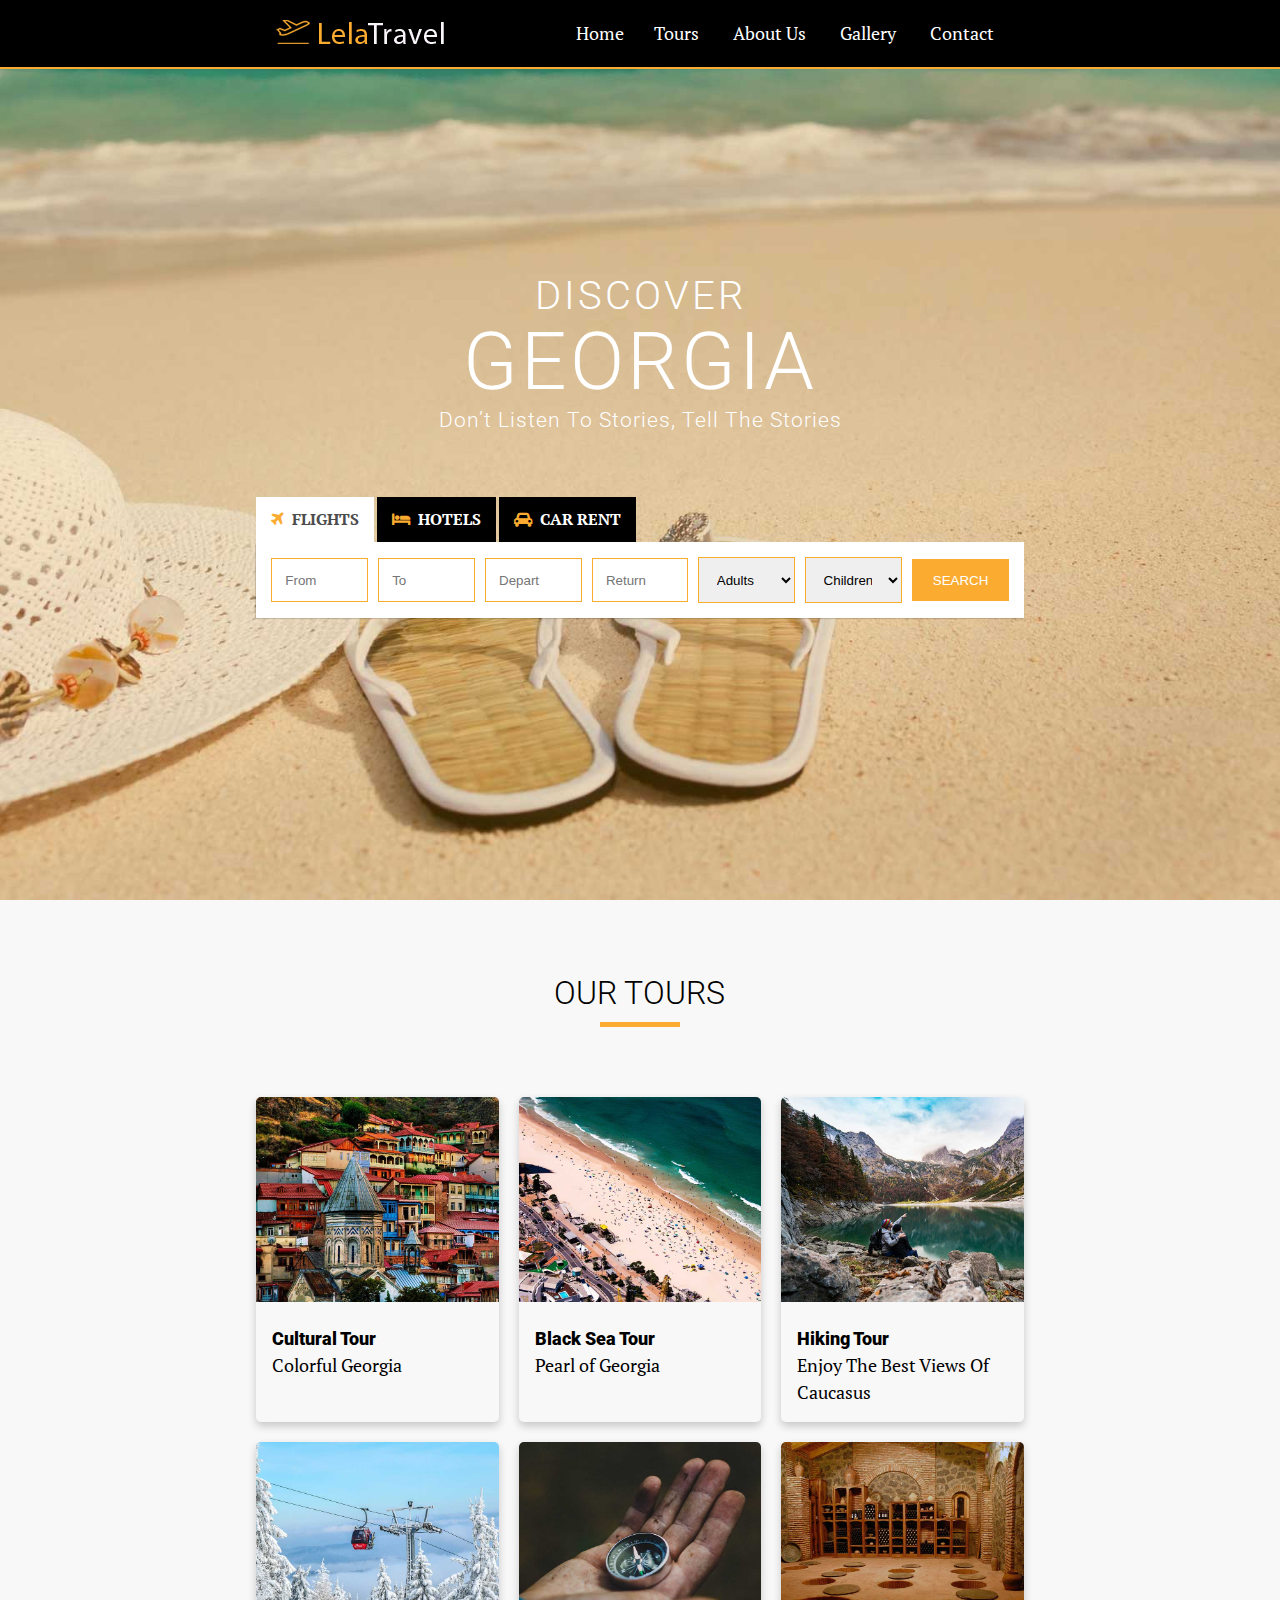
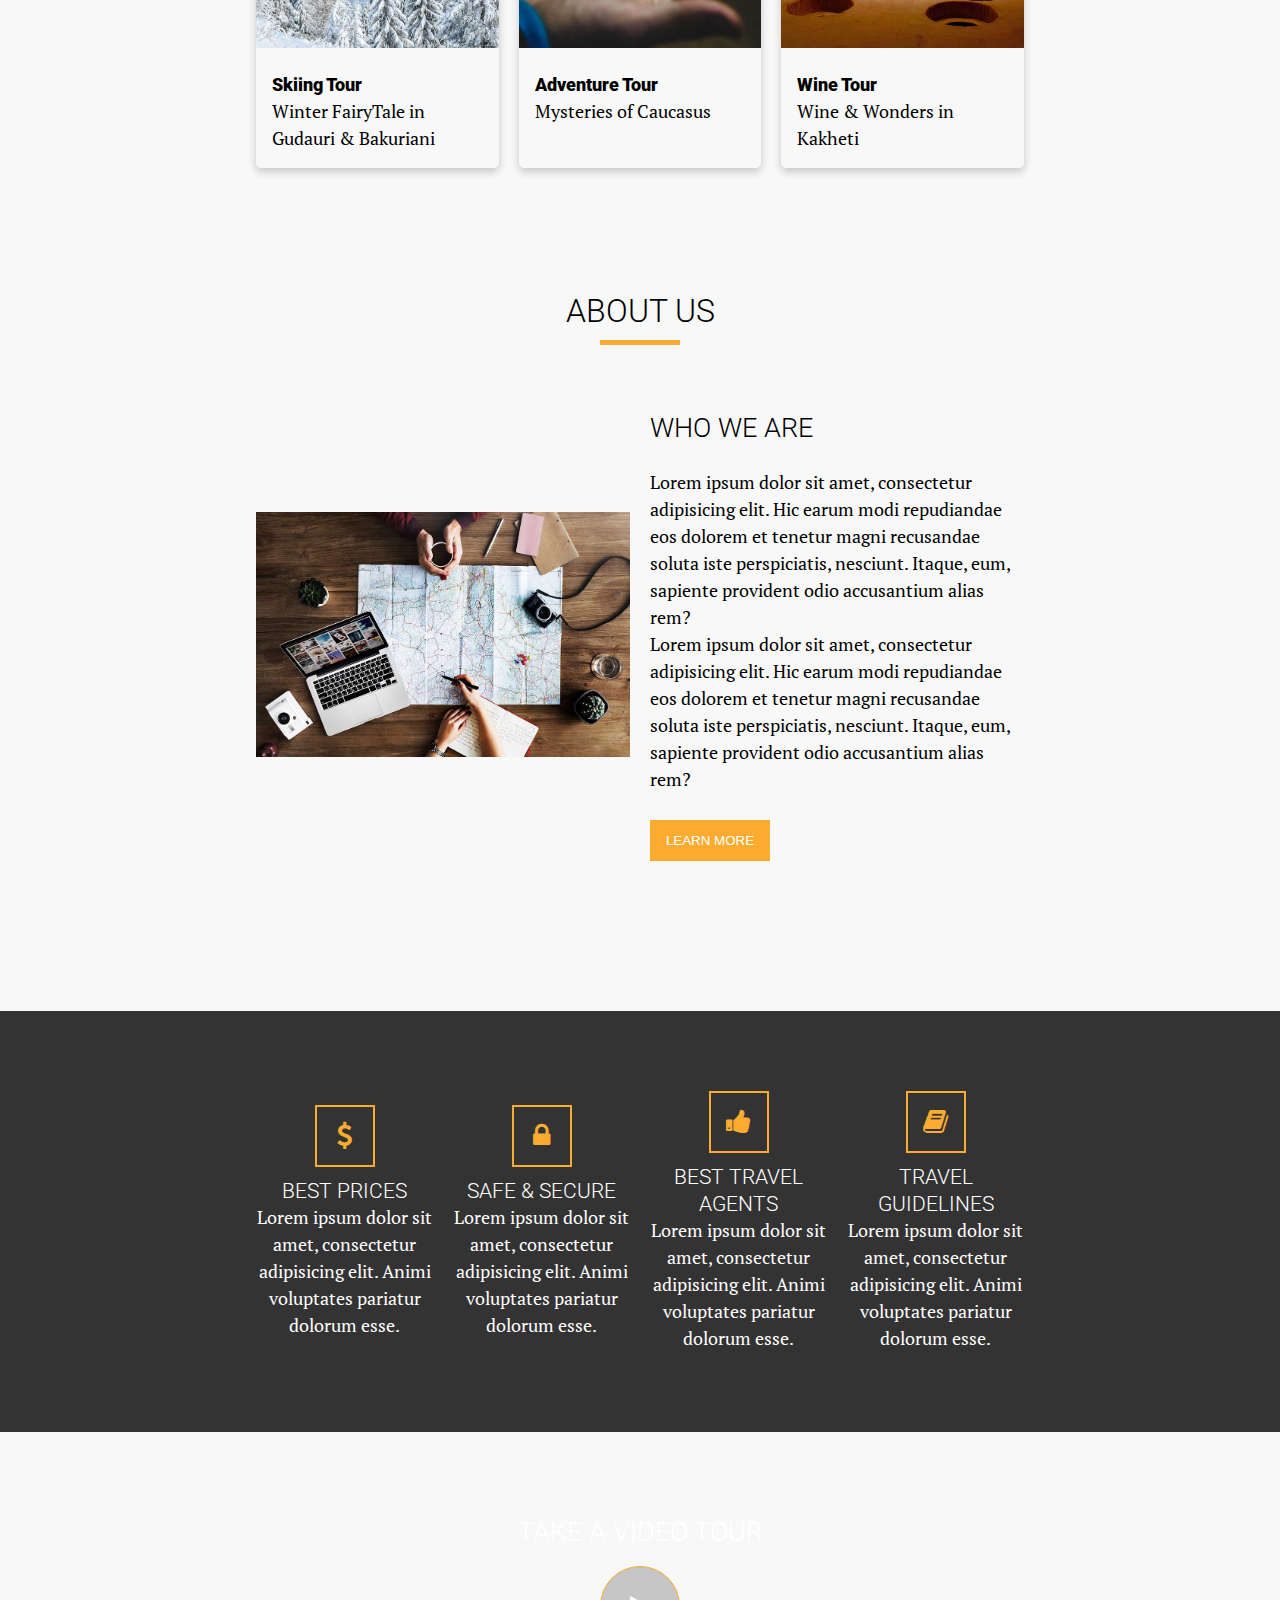
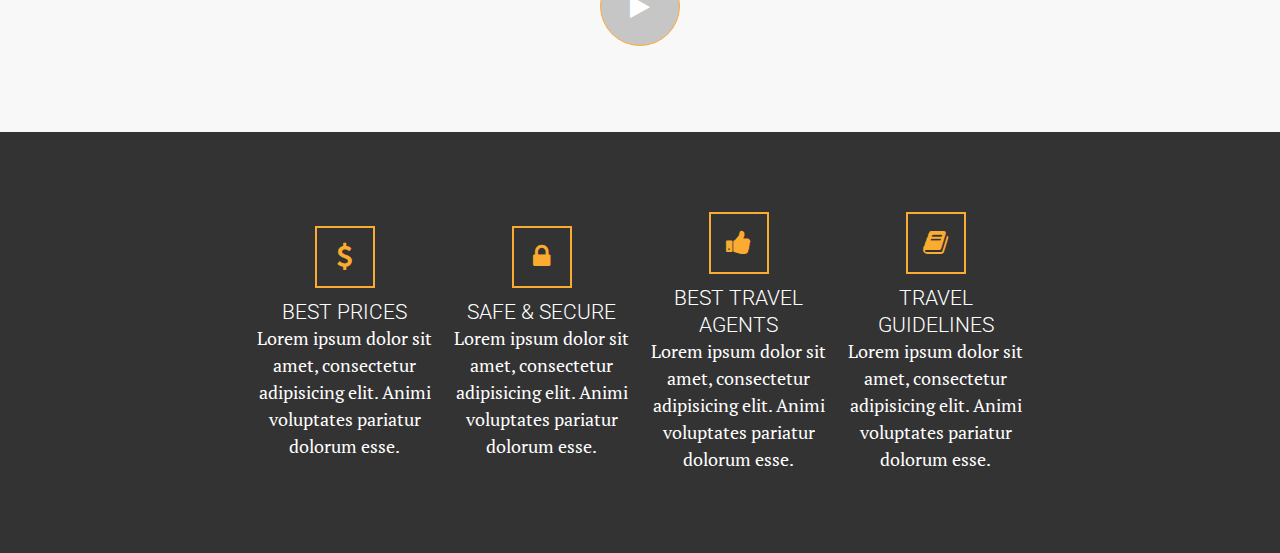
<file: index.html>
<!DOCTYPE html>
<html lang="en">

<head>
    <meta charset="UTF-8">
    <meta name="viewport" content="width=device-width, initial-scale=1.0" />
    <title>LelaTravel</title>
    <link href="https://fonts.googleapis.com/css?family=PT+Serif|Roboto:400,700" rel="stylesheet">
    <link rel="stylesheet" type="text/css" href="css/font-awesome.css">
    <link rel="stylesheet" type="text/css" href="css/style.css" />
    </style>
</head>

<body>
    <!-- START HEADER -->
    <header id="main-header">
        <div class="flex-container">
            <h1><img src="images/logo.png" alt="Lela Travel Logo"></h1>
            <!-- MENU -->
            <nav class="menu">
                <ul class="active">
                    <li><a href="" class="current">Home</a>
                        <li><a href="">Tours</a></li>
                        <li><a href="">About Us</a></li>
                        <li><a href="">Gallery</a></li>
                        <li><a href="">Contact</a></li>
                </ul>
            </nav>
            <a class="toggle-nav" href="#">&#9776;</a>
        </div>
    </header>
    <!-- END HEADER -->
    <!-- BANNER -->
    <section id="banner">
        <div class="banner-flex-container">
            <h2>Discover</h2>
            <h1>Georgia</h1>
            <h3>Don’t Listen To Stories, Tell The Stories</h3>
            <!-- TABS -->
            <div class="tabs">
                <ul class="tab-links">
                    <li class="active"><a href="#tab1"><span class="primary-text"><i class="fa fa-plane" aria-hidden="true"></i></span>&nbsp;&nbsp;<span class="secondary-text">Flights</span></a></li>
                    <li><a href="#tab2"><span class="primary-text"><i class="fa fa-bed" aria-hidden="true"></i></span>&nbsp;&nbsp;<span class="secondary-text">Hotels</span></a></li>
                    <li><a href="#tab3"><span class="primary-text"><i class="fa fa-car" aria-hidden="true"></i></span>&nbsp;&nbsp;<span class="secondary-text">Car Rent</span></a></li>
                </ul>
                <div class="tab-content">
                    <div id="tab1" class="tab active">
                        <!-- FORMS GRID FLIGHT -->
                        <div class="form-container">
                            <form>
                                <p>
                                    <input type="text" name="from" placeholder="From" />
                                </p>
                                <p>
                                    <input type="text" name="to" placeholder="To" />
                                </p>
                                <p>
                                    <input type="text" name="depart" placeholder="Depart" />
                                </p>
                                <p>
                                    <input type="text" name="return" placeholder="Return" />
                                </p>
                                <p>
                                    <select name="adults">
                                        <option value="">Adults</option>
                                        <option value="adult">1</option>
                                        <option value="adult">2</option>
                                        <option value="adult">3</option>
                                    </select>
                                </p>
                                <p>
                                    <select name="child">
                                        <option value="">Children</option>
                                        <option value="child">0</option>
                                        <option value="child">1</option>
                                        <option value="child">2</option>
                                        <option value="child">3</option>
                                    </select>
                                </p>
                                <p class="full">
                                    <button>
                                        Search
                                    </button>
                                </p>
                            </form>
                        </div>
                    </div>
                    <div id="tab2" class="tab">
                        <!-- FORMS GRID HOTELS -->
                        <div class="form-container">
                            <form>
                                <p>
                                    <input type="text" name="where to" placeholder="Where To" />
                                </p>
                                <p>
                                    <input type="text" name="check in" placeholder="Check-in" />
                                </p>
                                <p>
                                    <input type="text" name="check out" placeholder="Check-out" />
                                </p>
                                <p>
                                    <select name="adults">
                                        <option value="">Rooms</option>
                                        <option value="room">1</option>
                                        <option value="room">2</option>
                                        <option value="room">3</option>
                                    </select>
                                </p>
                                <p>
                                    <select name="adults">
                                        <option value="">Adults</option>
                                        <option value="adult">1</option>
                                        <option value="adult">2</option>
                                        <option value="adult">3</option>
                                    </select>
                                </p>
                                <p>
                                    <select name="child">
                                        <option value="">Children</option>
                                        <option value="child">0</option>
                                        <option value="child">1</option>
                                        <option value="child">2</option>
                                        <option value="child">3</option>
                                    </select>
                                </p>
                                <p class="full">
                                    <button>
                                        Search
                                    </button>
                                </p>
                            </form>
                        </div>
                    </div>
                    <div id="tab3" class="tab">
                        <!-- SAME/DIFFERENT DROP-OFFS NAV -->
                        <div class="drop-off">
                            <ul>
                                <li><a id="same">Same drop-off</a></li>
                                <li><a id="different">Differenet drop-off</a></li>
                            </ul>
                        </div>
                        <div class="form-same">
                            <!-- FORMS GRID CAR RENT SAME DROP-OFF -->
                            <form>
                                <p class="full-where">
                                    <input type="text" name="where to" placeholder="Where To" />
                                </p>
                                <p>
                                    <input type="text" name="check in" placeholder="Check-in" />
                                </p>
                                <p>
                                    <select name="adults">
                                        <option value="">Time</option>
                                        <option value="room">1</option>
                                        <option value="room">2</option>
                                        <option value="room">3</option>
                                    </select>
                                </p>
                                <p>
                                    <input type="text" name="check out" placeholder="Check-out" />
                                </p>
                                <p>
                                    <select name="adults">
                                        <option value="">Adults</option>
                                        <option value="adult">1</option>
                                        <option value="adult">2</option>
                                        <option value="adult">3</option>
                                    </select>
                                </p>
                                <p class="full-btn">
                                    <button>
                                        Search
                                    </button>
                                </p>
                            </form>
                        </div>
                        <div class="form-different">
                            <!-- FORMS GRID CAR RENT DIFFERENT DROP-OFF -->
                            <form>
                                <p>
                                    <input type="text" name="from" placeholder="From" />
                                </p>
                                <p>
                                    <input type="text" name="to" placeholder="To" />
                                </p>
                                <p>
                                    <input type="text" name="depart" placeholder="Check-in" />
                                </p>
                                <p>
                                    <select name="adults">
                                        <option value="">Time</option>
                                        <option value="adult">1</option>
                                        <option value="adult">2</option>
                                        <option value="adult">3</option>
                                    </select>
                                </p>
                                <p>
                                    <input type="text" name="return" placeholder="Check-out" />
                                </p>
                                <p>
                                    <select name="child">
                                        <option value="">Time</option>
                                        <option value="child">0</option>
                                        <option value="child">1</option>
                                        <option value="child">2</option>
                                        <option value="child">3</option>
                                    </select>
                                </p>
                                <p class="full">
                                    <button>
                                        Search
                                    </button>
                                </p>
                            </form>
                        </div>
                    </div>
                </div>
            </div>
        </div>
        <!-- END TABS -->
    </section>
    <!-- END BANNER -->
    <!-- TOURS -->
    <section id="tours">
        <div class="main-container">
            <div>&nbsp;</div>
            <div class="heading">
                <h1>Our Tours</h1>
                <hr align="center" class="style" />
            </div>
            <div>&nbsp;</div>
            <div class="card">
                <img src="images/culture_new.jpg" alt="Avatar" style="width:100%">
                <div class="card-container">
                    <h4><b>Cultural Tour</b></h4>
                    <p>Colorful Georgia</p>
                </div>
            </div>
            <div class="card">
                <img src="images/bsea_new.jpg" alt="Avatar" style="width:100%">
                <div class="card-container">
                    <h4><b>Black Sea Tour</b></h4>
                    <p>Pearl of Georgia</p>
                </div>
            </div>
            <div class="card">
                <img src="images/hiking_new.jpg" alt="Avatar" style="width:100%">
                <div class="card-container">
                    <h4><b>Hiking Tour</b></h4>
                    <p>Enjoy The Best Views Of Caucasus</p>
                </div>
            </div>
            <div class="card">
                <img src="images/ski_new.jpg" alt="Avatar" style="width:100%">
                <div class="card-container">
                    <h4><b>Skiing Tour</b></h4>
                    <p>Winter FairyTale in Gudauri & Bakuriani</p>
                </div>
            </div>
            <div class="card">
                <img src="images/adventure_new.jpg" alt="Avatar" style="width:100%">
                <div class="card-container">
                    <h4><b>Adventure Tour</b></h4>
                    <p>Mysteries of Caucasus</p>
                </div>
            </div>
            <div class="card">
                <img src="images/wine_new.jpg" alt="Avatar" style="width:100%">
                <div class="card-container">
                    <h4><b>Wine Tour</b></h4>
                    <p>Wine & Wonders in Kakheti</p>
                </div>
            </div>
        </div>
    </section>
    <!-- END TOURS -->
    <!-- ABOUT US -->
    <section id="about">
        <div class="about-container">
            <div class="heading full">
                <h1>About Us</h1>
                <hr align="center" class="style" />
            </div>
            <div><img src="images/about.jpg" alt="About us" style="width:100%"></div>
            <div>
                <h2>Who We Are</h2>
                <p>&nbsp;</p>
                <p>Lorem ipsum dolor sit amet, consectetur adipisicing elit. Hic earum modi repudiandae eos dolorem et tenetur magni recusandae soluta iste perspiciatis, nesciunt. Itaque, eum, sapiente provident odio accusantium alias rem?</p>
                <p>Lorem ipsum dolor sit amet, consectetur adipisicing elit. Hic earum modi repudiandae eos dolorem et tenetur magni recusandae soluta iste perspiciatis, nesciunt. Itaque, eum, sapiente provident odio accusantium alias rem?</p>
                <p>&nbsp;</p>
                <p>
                    <button>Learn More</button>
                </p>
            </div>
        </div>
    </section>
    <!-- END ABOUT US -->
    <!-- WHY LELA TRAVEL -->
    <section id="why">
        <div class="features-container">
            <div class="features">
                <div class="font-box">
                <h2><i class="fa fa-usd" aria-hidden="true"></i></h2>
                </div>
                <h3>Best Prices</h3>
                <p>Lorem ipsum dolor sit amet, consectetur adipisicing elit. Animi voluptates pariatur dolorum esse.</p>
            </div>
            <div class="features">
                <div class="font-box">
                 <h2><i class="fa fa-lock" aria-hidden="true"></i></h2>
                </div>
                <h3>Safe & Secure</h3>
                <p>Lorem ipsum dolor sit amet, consectetur adipisicing elit. Animi voluptates pariatur dolorum esse.</p>
            </div>
            <div class="features">
                <div class="font-box">
                 <h2><i class="fa fa-thumbs-up" aria-hidden="true"></i></h2>
                </div>
                <h3>Best Travel Agents</h3>
                <p>Lorem ipsum dolor sit amet, consectetur adipisicing elit. Animi voluptates pariatur dolorum esse.</p>
            </div>
            <div class="features">
                <div class="font-box">
                 <h2><i class="fa fa-book" aria-hidden="true"></i></h2>
                </div>
                <h3>Travel Guidelines</h3>
                <p>Lorem ipsum dolor sit amet, consectetur adipisicing elit. Animi voluptates pariatur dolorum esse.</p>
            </div>
        </div>
    </section>
    <!-- END WHY LELA TRAVEL -->
    <!-- VIDEO TOUR -->
    <div class="vtourimg">
        <div class="vtext">            
                <h2>Take a Video Tour</h2>

                <div class="vbtn">
                    <a id="modalBtn">
                    <i class="fa fa-play"></i>
                </a>
                </div>
        </div>
        <!-- Modal Window -->
            <div id="simpleModal" class="modal">
                <div class="modal-content">
                    <div class="modal-header">
                        <span class="closeBtn">&times;</span>
                        <h3>&nbsp;</h3>
                        
                    </div>
                    <div class="modal-body">
                        <p>
                            <iframe id="video" width="560" height="315" src="https://www.youtube.com/embed/5imZlN0EllU?enablejsapi=1&showinfo=0" frameborder="0" gesture="media" allow="encrypted-media" allowfullscreen></iframe>
                        </p>
                    </div>
                    <div class="modal-footer">
                        
                    </div>
                </div>
            </div>
            <!-- End of Modal Window -->
    </div>
    <!-- END VIDEO TOUR -->
    <!-- WHY LELA TRAVEL -->
    <section id="why">
        <div class="features-container">
            <div class="features">
                <div class="font-box">
                <h2><i class="fa fa-usd" aria-hidden="true"></i></h2>
                </div>
                <h3>Best Prices</h3>
                <p>Lorem ipsum dolor sit amet, consectetur adipisicing elit. Animi voluptates pariatur dolorum esse.</p>
            </div>
            <div class="features">
                <div class="font-box">
                 <h2><i class="fa fa-lock" aria-hidden="true"></i></h2>
                </div>
                <h3>Safe & Secure</h3>
                <p>Lorem ipsum dolor sit amet, consectetur adipisicing elit. Animi voluptates pariatur dolorum esse.</p>
            </div>
            <div class="features">
                <div class="font-box">
                 <h2><i class="fa fa-thumbs-up" aria-hidden="true"></i></h2>
                </div>
                <h3>Best Travel Agents</h3>
                <p>Lorem ipsum dolor sit amet, consectetur adipisicing elit. Animi voluptates pariatur dolorum esse.</p>
            </div>
            <div class="features">
                <div class="font-box">
                 <h2><i class="fa fa-book" aria-hidden="true"></i></h2>
                </div>
                <h3>Travel Guidelines</h3>
                <p>Lorem ipsum dolor sit amet, consectetur adipisicing elit. Animi voluptates pariatur dolorum esse.</p>
            </div>
        </div>
    </section>
    <!-- END WHY LELA TRAVEL -->
    <script src="js/jquery-3.2.1.min.js"></script>
    <script src="js/main.js"></script>
</body>

</html>
</file>
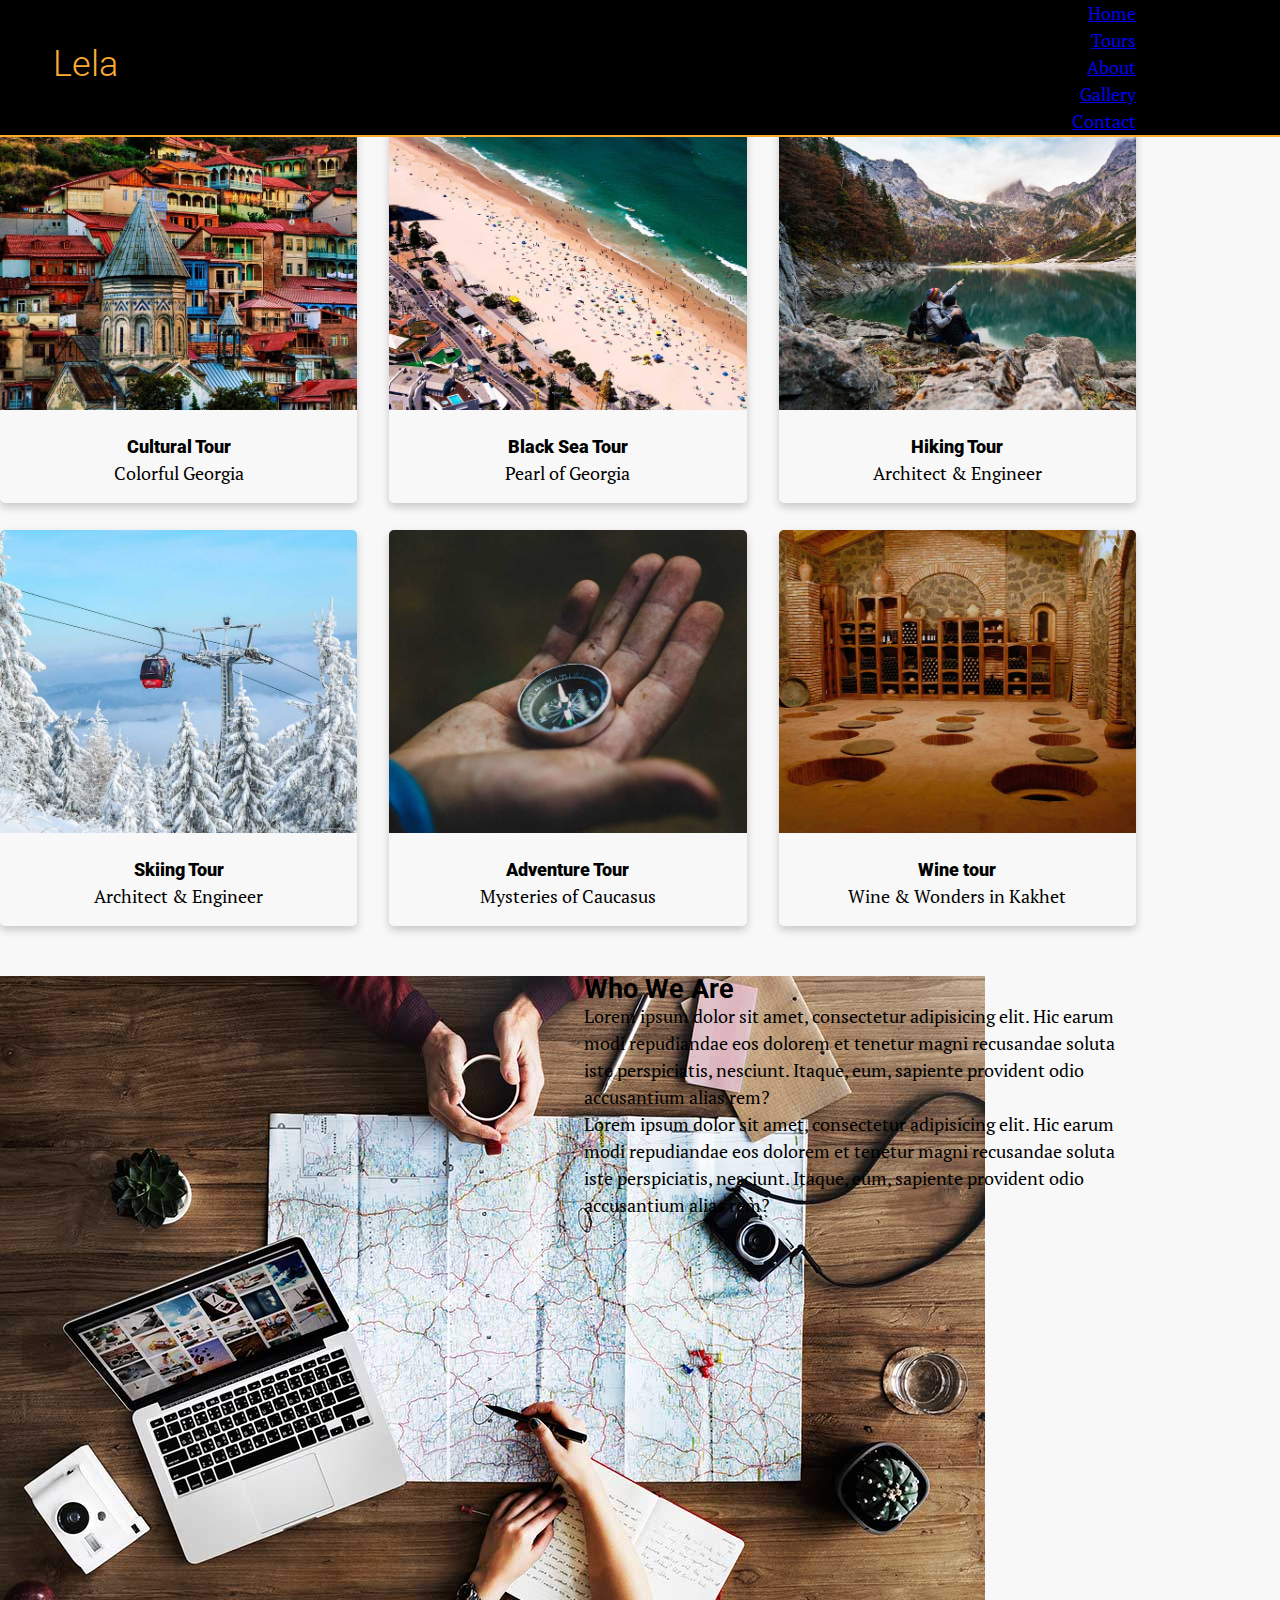
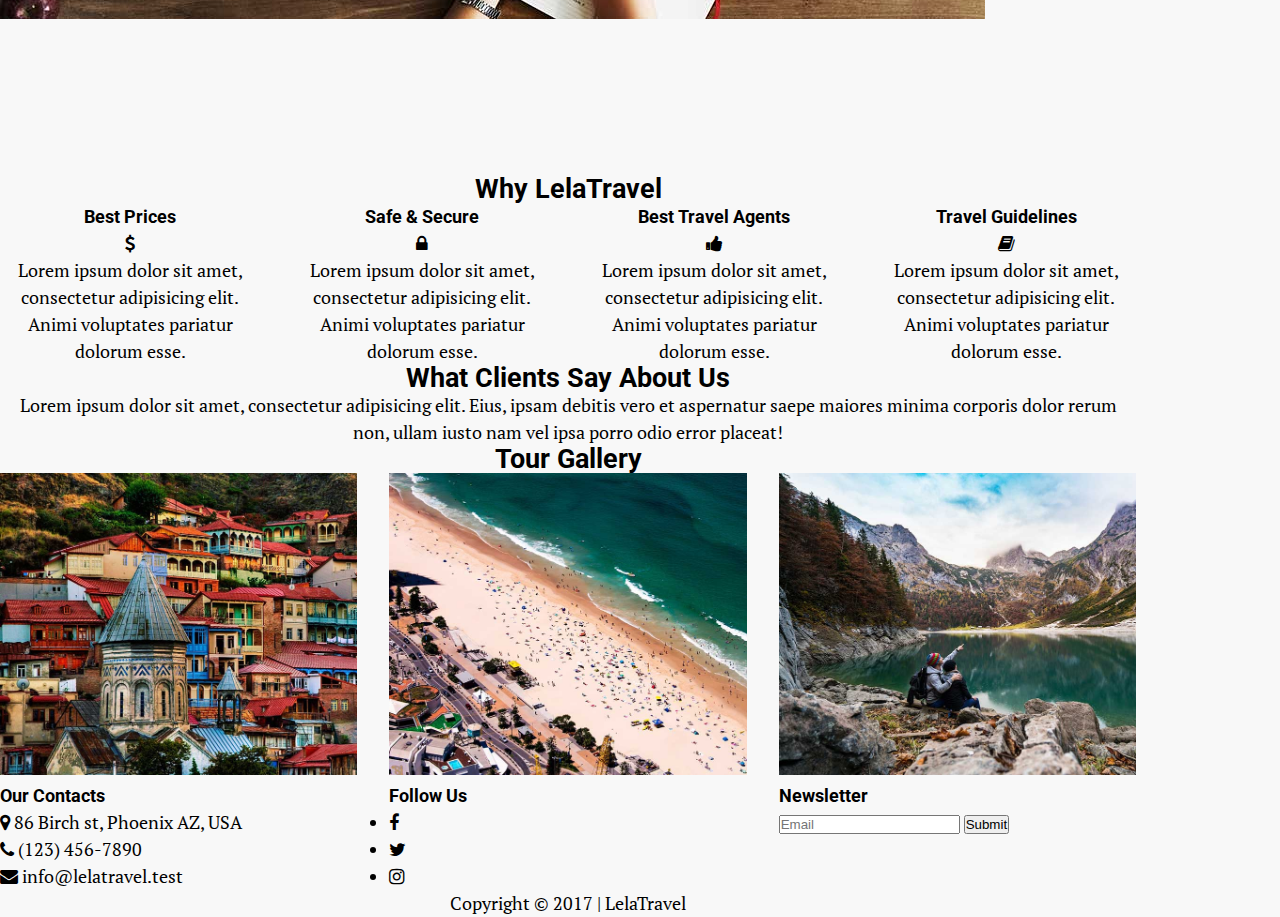
<file: index1.html>
<!DOCTYPE html>
<html lang="en">

<head>
    <meta charset="UTF-8">
    <meta name="viewport" content="width=device-width, initial-scale=1.0" />
    <title>LelaTravel</title>
    <link href="https://fonts.googleapis.com/css?family=PT+Serif|Roboto:400,700" rel="stylesheet">
    <!--<link rel="stylesheet" type="text/css" href="css/reset.css" />-->
    <link rel="stylesheet" type="text/css" href="css/flexboxgrid.css" />
    <link rel="stylesheet" type="text/css" href="css/font-awesome.css">
    <link rel="stylesheet" type="text/css" href="css/style.css" />
    </style>
</head>

<body>
    <!-- HEADER -->
    <header id="main-header">
        <div class="container">
            <div class="row center-xs end-sm end-md end-lg middle-xs middle-sm middle-md middle-lg">
                <div class="col-xs-12 col-sm-2 col-md-2 col-lg-2">
                    <!-- LOGO -->
                    <h1><span class="primary-text">Lela</span><span class="secondary-text">Travel</span></h1>
                </div>
                <div class="col-xs-12 col-sm-10 col-md-10 col-lg-10">
                    <!-- MAIN MENU -->
                    <nav id="navbar">
                        <ul>
                            <li><a href="index.html">Home</a></li>
                            <li><a href="about.html">Tours</a></li>
                            <li><a href="tour.html">About</a></li>
                            <li><a href="gallery.html">Gallery</a></li>
                            <li><a href="contact.html">Contact</a></li>
                        </ul>
                    </nav>
                </div>
            </div>
        </div>
    </header>
    <!-- HERO PAGE -->
    <section id="hero">
        <div class="container">
            <div class="row center-xs center-sm center-md center-lg middle-xs middle-sm middle-md middle-lg">
                <div class="col-xs-12 col-sm-12 col-md-12 col-lg-12">
                    <h2>Discover</h2>
                    <h1>Georgia</h1>
                    <h3>Don’t Listen To Stories, Tell The Stories</h3>
                </div>
            </div>
        </div>
    </section>
    <!-- TOURS -->
    <section id="tours">
        <div class="container">
            <div class="row center-xs center-sm center-md center-lg">
                <div class="col-xs-12 col-sm-12 col-md-12 col-lg-12">
                    <h2>Our Tours</h2>
                    <!-- TOUR IMAGES 1 -->
                    <div class="row center-xs center-sm center-md center-lg">
                        <div class="col-xs-12 col-sm-4 col-md-4 col-lg-4">
                            <div class="card">
                                <img src="images/culture_new.jpg" alt="Avatar" style="width:100%">
                                <div class="card-container">
                                    <h4><b>Cultural Tour</b></h4>
                                    <p>Colorful Georgia</p>
                                </div>
                            </div>
                        </div>
                        <div class="col-xs-12 col-sm-4 col-md-4 col-lg-4">
                            <div class="card">
                                <img src="images/bsea_new.jpg" alt="Avatar" style="width:100%">
                                <div class="card-container">
                                    <h4><b>Black Sea Tour</b></h4>
                                    <p>Pearl of Georgia</p>
                                </div>
                            </div>
                        </div>
                        <div class="col-xs-12 col-sm-4 col-md-4 col-lg-4">
                            <div class="card">
                                <img src="images/hiking_new.jpg" alt="Avatar" style="width:100%">
                                <div class="card-container">
                                    <h4><b>Hiking Tour</b></h4>
                                    <p>Architect & Engineer</p>
                                </div>
                            </div>
                        </div>
                    </div>
                    <div class="row">
                    	&nbsp;
                    </div>
                    

                    <!-- TOUR IMAGES 2 -->
                    <div class="row center-xs center-sm center-md center-lg">
                        <div class="col-xs-12 col-sm-4 col-md-4 col-lg-4">
                            <div class="card">
                                <img src="images/ski_new.jpg" alt="Avatar" style="width:100%">
                                <div class="card-container">
                                    <h4><b>Skiing Tour</b></h4>
                                    <p>Architect & Engineer</p>
                                </div>
                            </div>
                        </div>
                        <div class="col-xs-12 col-sm-4 col-md-4 col-lg-4">
                            <div class="card">
                                <img src="images/adventure_new.jpg" alt="Avatar" style="width:100%">
                                <div class="card-container">
                                    <h4><b>Adventure Tour</b></h4>
                                    <p>Mysteries of Caucasus</p>
                                </div>
                            </div>
                        </div>
                        <div class="col-xs-12 col-sm-4 col-md-4 col-lg-4">
                            <div class="card">
                                <img src="images/wine_new.jpg" alt="Avatar" style="width:100%">
                                <div class="card-container">
                                    <h4><b>Wine tour</b></h4>
                                    <p>Wine & Wonders in Kakhet</p>
                                </div>
                            </div>
                        </div>
                    </div>
                </div>
            </div>
        </div>
    </section>
    <!-- ABOUT -->
    <section id="about">
    	<div class="container">
    		<div class="row">
    			<div class="col-xs-12 col-sm-6 col-md-6 col-lg-6">
    				<img src="images/about.jpg" alt="About us">
    			</div>
    			<div class="col-xs-12 col-sm-6 col-md-6 col-lg-6">
    				<h2>Who We Are</h2>
    				<p>Lorem ipsum dolor sit amet, consectetur adipisicing elit. Hic earum modi repudiandae eos dolorem et tenetur magni recusandae soluta iste perspiciatis, nesciunt. Itaque, eum, sapiente provident odio accusantium alias rem?</p>
    				<p>Lorem ipsum dolor sit amet, consectetur adipisicing elit. Hic earum modi repudiandae eos dolorem et tenetur magni recusandae soluta iste perspiciatis, nesciunt. Itaque, eum, sapiente provident odio accusantium alias rem?</p>
    			</div>
    		</div>
    	</div>
    </section>
    <!-- FEATURES -->
    <section id="features">
    	<div class="container">
    		<div class="row center-xs center-sm center-md center-lg">
    			<div class="col-xs-12 col-sm-12 col-md-12 col-lg-12">
    				<h2>Why LelaTravel</h2>
    				<div class="row">
    					<div class="col-xs-12 col-sm-3 col-md-3 col-lg-3">
    						<h4>Best Prices</h4>
    						<i class="fa fa-usd" aria-hidden="true"></i>
    						<p>Lorem ipsum dolor sit amet, consectetur adipisicing elit. Animi voluptates pariatur dolorum esse.</p>
    					</div>
    					<div class="col-xs-12 col-sm-3 col-md-3 col-lg-3">
    						<h4>Safe & Secure</h4>
    						<i class="fa fa-lock" aria-hidden="true"></i>
    						<p>Lorem ipsum dolor sit amet, consectetur adipisicing elit. Animi voluptates pariatur dolorum esse.</p>
    					</div>
    					<div class="col-xs-12 col-sm-3 col-md-3 col-lg-3">
    						<h4>Best Travel Agents</h4>
    						<i class="fa fa-thumbs-up" aria-hidden="true"></i>
    						<p>Lorem ipsum dolor sit amet, consectetur adipisicing elit. Animi voluptates pariatur dolorum esse.</p>
    					</div>
    					<div class="col-xs-12 col-sm-3 col-md-3 col-lg-3">
    						<h4>Travel Guidelines</h4>
    						<i class="fa fa-book" aria-hidden="true"></i>
    						<p>Lorem ipsum dolor sit amet, consectetur adipisicing elit. Animi voluptates pariatur dolorum esse.</p>
    					</div>
    				</div>
    			</div>
    		</div>
    	</div>
    </section>
    <!-- TESTIMONIALS -->
    <section id="testimonials">
        <div class="container">
            <div class="row center-xs center-sm center-md center-lg">
                <div class="col-xs-12 col-sm-12 col-md-12 col-lg-12">
                    <h2>What Clients Say About Us</h2>
                    <p>Lorem ipsum dolor sit amet, consectetur adipisicing elit. Eius, ipsam debitis vero et aspernatur saepe maiores minima corporis dolor rerum non, ullam iusto nam vel ipsa porro odio error placeat!</p>
                </div>
            </div>
        </div>
    </section>
    <!-- GALLERY -->
    <section id="gallery">
        <div class="container">
            <div class="row center-xs center-sm center-md center-lg">
                <div class="col-xs-12 col-sm-12 col-md-12 col-lg-12">
                    <h2>Tour Gallery</h2>
                    <!-- GALLERY IMAGES 1 -->
                    <div class="row center-xs center-sm center-md center-lg">
                        <div class="col-xs-12 col-sm-4 col-md-4 col-lg-4">
                    
                                <img src="images/culture_new.jpg" alt="Avatar" style="width:100%">
                        </div>
                        <div class="col-xs-12 col-sm-4 col-md-4 col-lg-4">
                            <img src="images/bsea_new.jpg" alt="Avatar" style="width:100%">
                        </div>
                        <div class="col-xs-12 col-sm-4 col-md-4 col-lg-4">
                            <img src="images/hiking_new.jpg" alt="Avatar" style="width:100%">
                        </div>
                    </div>
                </div>
            </div>
        </div>
    </section>
    <!-- CONTACT INFO -->
    <section id="contact">
        <div class="container">
            <div class="row">
                <div class="col-xs-12 col-sm-4 col-md-4 col-lg-4">
                    <h4>Our Contacts</h4>
                    <ul>
                        <li><i class="fa fa-map-marker" aria-hidden="true"></i>
                        86 Birch st, Phoenix AZ, USA</li>
                        <li><i class="fa fa-phone" aria-hidden="true"></i>
                        (123) 456-7890</li>
                        <li><i class="fa fa-envelope" aria-hidden="true"></i>
                        info@lelatravel.test</li>
                    </ul>
                </div>
                <div class="col-xs-12 col-sm-4 col-md-4 col-lg-4">
                    <h4>Follow Us</h4>
                    <ul>
                        <li><i class="fa fa-facebook" aria-hidden="true"></i></li>
                        <li><i class="fa fa-twitter" aria-hidden="true"></i></li>
                        <li><i class="fa fa-instagram" aria-hidden="true"></i></li>
                    </ul>
                </div>
                <div class="col-xs-12 col-sm-4 col-md-4 col-lg-4">
                    <h4>Newsletter</h4>
                    <form>
                        <input type="text" name="email" placeholder="Email">
                        <button type="submit" name="button">Submit</button>
                    </form>
                </div>
            </div>
        </div>
    </section>
    <!-- FOOTER -->
    <section id="main-footer">
        <div class="container">
            <div class="row center-xs center-sm center-md center-lg">
                <div class="col-xs-12 col-sm-12 col-md-12 col-lg-12">
                    <p>Copyright &copy; 2017 | LelaTravel</p>
                </div>
            </div>
        </div>
    </section>
</body>

</html>
</file>
<file: css/flexboxgrid.css>
/* Uncomment and set these variables to customize the grid. */

.container-fluid {
  margin-right: auto;
  margin-left: auto;
  padding-right: 2rem;
  padding-left: 2rem;
}

.row {
  box-sizing: border-box;
  display: -ms-flexbox;
  display: -webkit-box;
  display: flex;
  -ms-flex: 0 1 auto;
  -webkit-box-flex: 0;
  flex: 0 1 auto;
  -ms-flex-direction: row;
  -webkit-box-orient: horizontal;
  -webkit-box-direction: normal;
  flex-direction: row;
  -ms-flex-wrap: wrap;
  flex-wrap: wrap;
  margin-right: -1rem;
  margin-left: -1rem;
}

.row.reverse {
  -ms-flex-direction: row-reverse;
  -webkit-box-orient: horizontal;
  -webkit-box-direction: reverse;
  flex-direction: row-reverse;
}

.col.reverse {
  -ms-flex-direction: column-reverse;
  -webkit-box-orient: vertical;
  -webkit-box-direction: reverse;
  flex-direction: column-reverse;
}

.col-xs,
.col-xs-1,
.col-xs-2,
.col-xs-3,
.col-xs-4,
.col-xs-5,
.col-xs-6,
.col-xs-7,
.col-xs-8,
.col-xs-9,
.col-xs-10,
.col-xs-11,
.col-xs-12 {
  box-sizing: border-box;
  -ms-flex: 0 0 auto;
  -webkit-box-flex: 0;
  flex: 0 0 auto;
  padding-right: 1rem;
  padding-left: 1rem;
}

.col-xs {
  -webkit-flex-grow: 1;
  -ms-flex-positive: 1;
  -webkit-box-flex: 1;
  flex-grow: 1;
  -ms-flex-preferred-size: 0;
  flex-basis: 0;
  max-width: 100%;
}

.col-xs-1 {
  -ms-flex-preferred-size: 8.333%;
  flex-basis: 8.333%;
  max-width: 8.333%;
}

.col-xs-2 {
  -ms-flex-preferred-size: 16.667%;
  flex-basis: 16.667%;
  max-width: 16.667%;
}

.col-xs-3 {
  -ms-flex-preferred-size: 25%;
  flex-basis: 25%;
  max-width: 25%;
}

.col-xs-4 {
  -ms-flex-preferred-size: 33.333%;
  flex-basis: 33.333%;
  max-width: 33.333%;
}

.col-xs-5 {
  -ms-flex-preferred-size: 41.667%;
  flex-basis: 41.667%;
  max-width: 41.667%;
}

.col-xs-6 {
  -ms-flex-preferred-size: 50%;
  flex-basis: 50%;
  max-width: 50%;
}

.col-xs-7 {
  -ms-flex-preferred-size: 58.333%;
  flex-basis: 58.333%;
  max-width: 58.333%;
}

.col-xs-8 {
  -ms-flex-preferred-size: 66.667%;
  flex-basis: 66.667%;
  max-width: 66.667%;
}

.col-xs-9 {
  -ms-flex-preferred-size: 75%;
  flex-basis: 75%;
  max-width: 75%;
}

.col-xs-10 {
  -ms-flex-preferred-size: 83.333%;
  flex-basis: 83.333%;
  max-width: 83.333%;
}

.col-xs-11 {
  -ms-flex-preferred-size: 91.667%;
  flex-basis: 91.667%;
  max-width: 91.667%;
}

.col-xs-12 {
  -ms-flex-preferred-size: 100%;
  flex-basis: 100%;
  max-width: 100%;
}

.col-xs-offset-1 {
  margin-left: 8.333%;
}

.col-xs-offset-2 {
  margin-left: 16.667%;
}

.col-xs-offset-3 {
  margin-left: 25%;
}

.col-xs-offset-4 {
  margin-left: 33.333%;
}

.col-xs-offset-5 {
  margin-left: 41.667%;
}

.col-xs-offset-6 {
  margin-left: 50%;
}

.col-xs-offset-7 {
  margin-left: 58.333%;
}

.col-xs-offset-8 {
  margin-left: 66.667%;
}

.col-xs-offset-9 {
  margin-left: 75%;
}

.col-xs-offset-10 {
  margin-left: 83.333%;
}

.col-xs-offset-11 {
  margin-left: 91.667%;
}

.start-xs {
  -ms-flex-pack: start;
  -webkit-box-pack: start;
  justify-content: flex-start;
  text-align: start;
}

.center-xs {
  -ms-flex-pack: center;
  -webkit-box-pack: center;
  justify-content: center;
  text-align: center;
}

.end-xs {
  -ms-flex-pack: end;
  -webkit-box-pack: end;
  justify-content: flex-end;
  text-align: end;
}

.top-xs {
  -ms-flex-align: start;
  -webkit-box-align: start;
  align-items: flex-start;
}

.middle-xs {
  -ms-flex-align: center;
  -webkit-box-align: center;
  align-items: center;
}

.bottom-xs {
  -ms-flex-align: end;
  -webkit-box-align: end;
  align-items: flex-end;
}

.around-xs {
  -ms-flex-pack: distribute;
  justify-content: space-around;
}

.between-xs {
  -ms-flex-pack: justify;
  -webkit-box-pack: justify;
  justify-content: space-between;
}

.first-xs {
  -ms-flex-order: -1;
  -webkit-box-ordinal-group: 0;
  order: -1;
}

.last-xs {
  -ms-flex-order: 1;
  -webkit-box-ordinal-group: 2;
  order: 1;
}

@media only screen and (min-width: 48em) {
  .container {
    width: 46rem;
  }

  .col-sm,
  .col-sm-1,
  .col-sm-2,
  .col-sm-3,
  .col-sm-4,
  .col-sm-5,
  .col-sm-6,
  .col-sm-7,
  .col-sm-8,
  .col-sm-9,
  .col-sm-10,
  .col-sm-11,
  .col-sm-12 {
    box-sizing: border-box;
    -ms-flex: 0 0 auto;
    -webkit-box-flex: 0;
    flex: 0 0 auto;
    padding-right: 1rem;
    padding-left: 1rem;
  }

  .col-sm {
    -webkit-flex-grow: 1;
    -ms-flex-positive: 1;
    -webkit-box-flex: 1;
    flex-grow: 1;
    -ms-flex-preferred-size: 0;
    flex-basis: 0;
    max-width: 100%;
  }

  .col-sm-1 {
    -ms-flex-preferred-size: 8.333%;
    flex-basis: 8.333%;
    max-width: 8.333%;
  }

  .col-sm-2 {
    -ms-flex-preferred-size: 16.667%;
    flex-basis: 16.667%;
    max-width: 16.667%;
  }

  .col-sm-3 {
    -ms-flex-preferred-size: 25%;
    flex-basis: 25%;
    max-width: 25%;
  }

  .col-sm-4 {
    -ms-flex-preferred-size: 33.333%;
    flex-basis: 33.333%;
    max-width: 33.333%;
  }

  .col-sm-5 {
    -ms-flex-preferred-size: 41.667%;
    flex-basis: 41.667%;
    max-width: 41.667%;
  }

  .col-sm-6 {
    -ms-flex-preferred-size: 50%;
    flex-basis: 50%;
    max-width: 50%;
  }

  .col-sm-7 {
    -ms-flex-preferred-size: 58.333%;
    flex-basis: 58.333%;
    max-width: 58.333%;
  }

  .col-sm-8 {
    -ms-flex-preferred-size: 66.667%;
    flex-basis: 66.667%;
    max-width: 66.667%;
  }

  .col-sm-9 {
    -ms-flex-preferred-size: 75%;
    flex-basis: 75%;
    max-width: 75%;
  }

  .col-sm-10 {
    -ms-flex-preferred-size: 83.333%;
    flex-basis: 83.333%;
    max-width: 83.333%;
  }

  .col-sm-11 {
    -ms-flex-preferred-size: 91.667%;
    flex-basis: 91.667%;
    max-width: 91.667%;
  }

  .col-sm-12 {
    -ms-flex-preferred-size: 100%;
    flex-basis: 100%;
    max-width: 100%;
  }

  .col-sm-offset-1 {
    margin-left: 8.333%;
  }

  .col-sm-offset-2 {
    margin-left: 16.667%;
  }

  .col-sm-offset-3 {
    margin-left: 25%;
  }

  .col-sm-offset-4 {
    margin-left: 33.333%;
  }

  .col-sm-offset-5 {
    margin-left: 41.667%;
  }

  .col-sm-offset-6 {
    margin-left: 50%;
  }

  .col-sm-offset-7 {
    margin-left: 58.333%;
  }

  .col-sm-offset-8 {
    margin-left: 66.667%;
  }

  .col-sm-offset-9 {
    margin-left: 75%;
  }

  .col-sm-offset-10 {
    margin-left: 83.333%;
  }

  .col-sm-offset-11 {
    margin-left: 91.667%;
  }

  .start-sm {
    -ms-flex-pack: start;
    -webkit-box-pack: start;
    justify-content: flex-start;
    text-align: start;
  }

  .center-sm {
    -ms-flex-pack: center;
    -webkit-box-pack: center;
    justify-content: center;
    text-align: center;
  }

  .end-sm {
    -ms-flex-pack: end;
    -webkit-box-pack: end;
    justify-content: flex-end;
    text-align: end;
  }

  .top-sm {
    -ms-flex-align: start;
    -webkit-box-align: start;
    align-items: flex-start;
  }

  .middle-sm {
    -ms-flex-align: center;
    -webkit-box-align: center;
    align-items: center;
  }

  .bottom-sm {
    -ms-flex-align: end;
    -webkit-box-align: end;
    align-items: flex-end;
  }

  .around-sm {
    -ms-flex-pack: distribute;
    justify-content: space-around;
  }

  .between-sm {
    -ms-flex-pack: justify;
    -webkit-box-pack: justify;
    justify-content: space-between;
  }

  .first-sm {
    -ms-flex-order: -1;
    -webkit-box-ordinal-group: 0;
    order: -1;
  }

  .last-sm {
    -ms-flex-order: 1;
    -webkit-box-ordinal-group: 2;
    order: 1;
  }
}

@media only screen and (min-width: 62em) {
  .container {
    width: 61rem;
  }

  .col-md,
  .col-md-1,
  .col-md-2,
  .col-md-3,
  .col-md-4,
  .col-md-5,
  .col-md-6,
  .col-md-7,
  .col-md-8,
  .col-md-9,
  .col-md-10,
  .col-md-11,
  .col-md-12 {
    box-sizing: border-box;
    -ms-flex: 0 0 auto;
    -webkit-box-flex: 0;
    flex: 0 0 auto;
    padding-right: 1rem;
    padding-left: 1rem;
  }

  .col-md {
    -webkit-flex-grow: 1;
    -ms-flex-positive: 1;
    -webkit-box-flex: 1;
    flex-grow: 1;
    -ms-flex-preferred-size: 0;
    flex-basis: 0;
    max-width: 100%;
  }

  .col-md-1 {
    -ms-flex-preferred-size: 8.333%;
    flex-basis: 8.333%;
    max-width: 8.333%;
  }

  .col-md-2 {
    -ms-flex-preferred-size: 16.667%;
    flex-basis: 16.667%;
    max-width: 16.667%;
  }

  .col-md-3 {
    -ms-flex-preferred-size: 25%;
    flex-basis: 25%;
    max-width: 25%;
  }

  .col-md-4 {
    -ms-flex-preferred-size: 33.333%;
    flex-basis: 33.333%;
    max-width: 33.333%;
  }

  .col-md-5 {
    -ms-flex-preferred-size: 41.667%;
    flex-basis: 41.667%;
    max-width: 41.667%;
  }

  .col-md-6 {
    -ms-flex-preferred-size: 50%;
    flex-basis: 50%;
    max-width: 50%;
  }

  .col-md-7 {
    -ms-flex-preferred-size: 58.333%;
    flex-basis: 58.333%;
    max-width: 58.333%;
  }

  .col-md-8 {
    -ms-flex-preferred-size: 66.667%;
    flex-basis: 66.667%;
    max-width: 66.667%;
  }

  .col-md-9 {
    -ms-flex-preferred-size: 75%;
    flex-basis: 75%;
    max-width: 75%;
  }

  .col-md-10 {
    -ms-flex-preferred-size: 83.333%;
    flex-basis: 83.333%;
    max-width: 83.333%;
  }

  .col-md-11 {
    -ms-flex-preferred-size: 91.667%;
    flex-basis: 91.667%;
    max-width: 91.667%;
  }

  .col-md-12 {
    -ms-flex-preferred-size: 100%;
    flex-basis: 100%;
    max-width: 100%;
  }

  .col-md-offset-1 {
    margin-left: 8.333%;
  }

  .col-md-offset-2 {
    margin-left: 16.667%;
  }

  .col-md-offset-3 {
    margin-left: 25%;
  }

  .col-md-offset-4 {
    margin-left: 33.333%;
  }

  .col-md-offset-5 {
    margin-left: 41.667%;
  }

  .col-md-offset-6 {
    margin-left: 50%;
  }

  .col-md-offset-7 {
    margin-left: 58.333%;
  }

  .col-md-offset-8 {
    margin-left: 66.667%;
  }

  .col-md-offset-9 {
    margin-left: 75%;
  }

  .col-md-offset-10 {
    margin-left: 83.333%;
  }

  .col-md-offset-11 {
    margin-left: 91.667%;
  }

  .start-md {
    -ms-flex-pack: start;
    -webkit-box-pack: start;
    justify-content: flex-start;
    text-align: start;
  }

  .center-md {
    -ms-flex-pack: center;
    -webkit-box-pack: center;
    justify-content: center;
    text-align: center;
  }

  .end-md {
    -ms-flex-pack: end;
    -webkit-box-pack: end;
    justify-content: flex-end;
    text-align: end;
  }

  .top-md {
    -ms-flex-align: start;
    -webkit-box-align: start;
    align-items: flex-start;
  }

  .middle-md {
    -ms-flex-align: center;
    -webkit-box-align: center;
    align-items: center;
  }

  .bottom-md {
    -ms-flex-align: end;
    -webkit-box-align: end;
    align-items: flex-end;
  }

  .around-md {
    -ms-flex-pack: distribute;
    justify-content: space-around;
  }

  .between-md {
    -ms-flex-pack: justify;
    -webkit-box-pack: justify;
    justify-content: space-between;
  }

  .first-md {
    -ms-flex-order: -1;
    -webkit-box-ordinal-group: 0;
    order: -1;
  }

  .last-md {
    -ms-flex-order: 1;
    -webkit-box-ordinal-group: 2;
    order: 1;
  }
}

@media only screen and (min-width: 75em) {
  .container {
    width: 71rem;
  }

  .col-lg,
  .col-lg-1,
  .col-lg-2,
  .col-lg-3,
  .col-lg-4,
  .col-lg-5,
  .col-lg-6,
  .col-lg-7,
  .col-lg-8,
  .col-lg-9,
  .col-lg-10,
  .col-lg-11,
  .col-lg-12 {
    box-sizing: border-box;
    -ms-flex: 0 0 auto;
    -webkit-box-flex: 0;
    flex: 0 0 auto;
    padding-right: 1rem;
    padding-left: 1rem;
  }

  .col-lg {
    -webkit-flex-grow: 1;
    -ms-flex-positive: 1;
    -webkit-box-flex: 1;
    flex-grow: 1;
    -ms-flex-preferred-size: 0;
    flex-basis: 0;
    max-width: 100%;
  }

  .col-lg-1 {
    -ms-flex-preferred-size: 8.333%;
    flex-basis: 8.333%;
    max-width: 8.333%;
  }

  .col-lg-2 {
    -ms-flex-preferred-size: 16.667%;
    flex-basis: 16.667%;
    max-width: 16.667%;
  }

  .col-lg-3 {
    -ms-flex-preferred-size: 25%;
    flex-basis: 25%;
    max-width: 25%;
  }

  .col-lg-4 {
    -ms-flex-preferred-size: 33.333%;
    flex-basis: 33.333%;
    max-width: 33.333%;
  }

  .col-lg-5 {
    -ms-flex-preferred-size: 41.667%;
    flex-basis: 41.667%;
    max-width: 41.667%;
  }

  .col-lg-6 {
    -ms-flex-preferred-size: 50%;
    flex-basis: 50%;
    max-width: 50%;
  }

  .col-lg-7 {
    -ms-flex-preferred-size: 58.333%;
    flex-basis: 58.333%;
    max-width: 58.333%;
  }

  .col-lg-8 {
    -ms-flex-preferred-size: 66.667%;
    flex-basis: 66.667%;
    max-width: 66.667%;
  }

  .col-lg-9 {
    -ms-flex-preferred-size: 75%;
    flex-basis: 75%;
    max-width: 75%;
  }

  .col-lg-10 {
    -ms-flex-preferred-size: 83.333%;
    flex-basis: 83.333%;
    max-width: 83.333%;
  }

  .col-lg-11 {
    -ms-flex-preferred-size: 91.667%;
    flex-basis: 91.667%;
    max-width: 91.667%;
  }

  .col-lg-12 {
    -ms-flex-preferred-size: 100%;
    flex-basis: 100%;
    max-width: 100%;
  }

  .col-lg-offset-1 {
    margin-left: 8.333%;
  }

  .col-lg-offset-2 {
    margin-left: 16.667%;
  }

  .col-lg-offset-3 {
    margin-left: 25%;
  }

  .col-lg-offset-4 {
    margin-left: 33.333%;
  }

  .col-lg-offset-5 {
    margin-left: 41.667%;
  }

  .col-lg-offset-6 {
    margin-left: 50%;
  }

  .col-lg-offset-7 {
    margin-left: 58.333%;
  }

  .col-lg-offset-8 {
    margin-left: 66.667%;
  }

  .col-lg-offset-9 {
    margin-left: 75%;
  }

  .col-lg-offset-10 {
    margin-left: 83.333%;
  }

  .col-lg-offset-11 {
    margin-left: 91.667%;
  }

  .start-lg {
    -ms-flex-pack: start;
    -webkit-box-pack: start;
    justify-content: flex-start;
    text-align: start;
  }

  .center-lg {
    -ms-flex-pack: center;
    -webkit-box-pack: center;
    justify-content: center;
    text-align: center;
  }

  .end-lg {
    -ms-flex-pack: end;
    -webkit-box-pack: end;
    justify-content: flex-end;
    text-align: end;
  }

  .top-lg {
    -ms-flex-align: start;
    -webkit-box-align: start;
    align-items: flex-start;
  }

  .middle-lg {
    -ms-flex-align: center;
    -webkit-box-align: center;
    align-items: center;
  }

  .bottom-lg {
    -ms-flex-align: end;
    -webkit-box-align: end;
    align-items: flex-end;
  }

  .around-lg {
    -ms-flex-pack: distribute;
    justify-content: space-around;
  }

  .between-lg {
    -ms-flex-pack: justify;
    -webkit-box-pack: justify;
    justify-content: space-between;
  }

  .first-lg {
    -ms-flex-order: -1;
    -webkit-box-ordinal-group: 0;
    order: -1;
  }

  .last-lg {
    -ms-flex-order: 1;
    -webkit-box-ordinal-group: 2;
    order: 1;
  }
}
</file>
<file: css/style.css>
/* RESET ALL MARGINS & PADDINGS */

* {
    margin: 0;
    padding: 0;
    box-sizing: border-box;
}

body {
    font-family: 'PT Serif', serif;
    line-height: 1.5em;
    font-size: 18px;
    background: #f8f8f8;
}

h1,
h2,
h3,
h4,
h5,
h6 {
    font-family: 'Roboto', sans-serif;
    margin: 0;
}






/* MAIN CSS */

.flex-container {
    display: flex;
    justify-content: space-between;
    align-items: center;
    width: 60%;
    margin: 0 auto;
}

.primary-text {
    color: #fbac30;
    font-weight: 300;
}

.secondary-text {
    font-size: 16px;
}

.primary-background {
    background: #fbac30;
}


/* HEADER/NAVIGATION */

#main-header {
    width: 100%;
    position: fixed;
    background: #000;
    border-bottom: #fbac30 2px solid;
}

.menu ul {
    margin: 0;
    padding: 0;
}

.menu ul li {
    display: inline-block;
    padding: 20px 30px 20px 0;
}

.menu ul li a {
    color: #fff;
    text-decoration: none;
    transition: 0.2s;
}

.menu ul li a:hover {
    color: #fbac30;
}

.toggle-nav {
    display: none;
}

.toggle-nav a {
    text-decoration: none;
}


/* RESPONSIVE HEADER/NAVIGATION */

@media screen and (max-width: 1050px) {
    .flex-container {
        display: block;
        justify-content: center;
        align-items: center;
    }
    .flex-container h1 {
        text-align: center;
        padding-top: 20px;
    }
    .flex-container .menu {
        text-align: center;
    }
}

@media screen and (max-width: 740px) {
    .flex-container {
        display: flex;
        justify-content: space-between;
        align-items: center;
        width: 60%;
        margin: 0 auto;
    }

    .flex-container h1 {
        padding: 0;
        font-size: 24px;
    }
    .toggle-nav {
        display: inline-block;
        padding: 20px 0 20px 0;
        font-size: 24px;
        color: #fff;
        text-decoration: none;
    }

    .toggle-nav:hover,
    .toggle-nav.active {
        text-decoration: none;
        color: #fbac30;
    }
    .menu {
        width: 100%;

        display: inline-block;
    }
    .menu ul.active {
        display: none;
    }
    .menu ul {
        width: 100%;
        position: absolute;
        top: 65px;
        left: 0px;
        padding: 0;
        box-shadow: 0px 1px 1px rgba(0, 0, 0, 0.15);
        background: rgba(0, 0, 0, 0.8);
    }
    .menu ul:after {
        width: 0px;
        height: 0px;
        position: absolute;
        top: 0px;
        left: 22px;
        content: '';
    }
    .menu ul li {
        margin: 5px 0px 5px 0px;
        float: none;
        padding: 10px;
        display: block;
    }
    .menu a {
        display: block;
    }
}




/* BANNER */

#banner {
    height: 100%;
    width: 100%;
    background: url('../images/hero.jpg') 50% 50%;
    background-repeat: no-repeat;
    background-size: cover;
    min-height: 100vh;
}

#banner h1 {
    font-size: 80px;
    font-weight: 300;
    text-transform: uppercase;
    letter-spacing: 3px;
    color: #fff;
    margin: 0;
    padding-bottom: 30px;
}

#banner h2 {
    font-size: 40px;
    font-weight: 300;
    text-transform: uppercase;
    letter-spacing: 3px;
    color: #fff;
    margin: 0;
    padding-bottom: 40px;
}

#banner h3 {
    font-weight: 300;
    letter-spacing: 1px;
    color: #fff;
    margin: 0;
}

.banner-flex-container {
    display: flex;
    flex-direction: column;
    align-items: center;
    justify-content: center;
    height: 100vh;
}


/* RESPONSIVE BANNER */

@media screen and (max-width: 740px) {
    .banner-flex-container {
        display: flex;
        flex-direction: column;
        align-items: center;
        justify-content: flex-start;
        height: 100vh;
        padding-top: 150px;
    }
    #banner h1 {
        font-size: 40px;
        padding-bottom: 15px;
    }
    #banner h2 {
        font-size: 20px;
        padding-bottom: 15px;
    }
    #banner h3 {
        font-size: 16px;
        padding-bottom: 5%;
    }
    .secondary-text {
        display: none;
    }
}


/* TABS */

.tabs {
    width: 60%;
    display: inline-block;
    padding-top: 5%;
}


/* TAB LINKS */


/* Clearfix */

.tab-links:after {
    display: block;
    clear: both;
    content: '';
}

.tab-links li {
    margin: 0 3px 0 0;
    float: left;
    list-style: none;
}

.tab-links a {
    padding: 9px 15px;
    display: inline-block;
    background: #000;
    font-size: 16px;
    font-weight: 600;
    color: #fff;
    text-transform: uppercase;
    text-decoration: none;
    transition: all linear 0.15s;
}

.tab-links a:hover {
    background: #2c3e50;
    text-decoration: none;
}

li.active a,
li.active a:hover {
    background: #fff;
    color: #4c4c4c;
}



/* TAB CONTENT */

.tab-content {
    padding: 15px;
    box-shadow: -1px 1px 1px rgba(0, 0, 0, 0.15);
    background: #fff;
}

.tab {
    display: none;
}

.tab.active {
    display: block;
}


/* FORM GRID FLIGHT & HOTELS */

.form-container form {
    display: grid;
    grid-template-columns: 1fr 1fr;
    grid-gap: 10px;
}

.form-container form label {
    display: block;
}

.form-container form p {
    margin: 0;
}

.form-container form .full {
    grid-column: 1 / 3;
}

.form-container form button,
.form-container form input,
.form-container form select {
    width: 100%;
    padding: 0.750em;
    border: 1px solid #fbac30;
}

.form-container form button {
    background: #fbac30;
    border: 0;
    color: #fff;
    text-transform: uppercase;
    cursor: pointer;

}

.form-container form button:hover,
.form-container form button:focus {
    background: #000;
    transition: background-color 0.5s ease-out;
}


/* FORM GRID CAR RENT */


/* -- Same Location Drop-Off -- */

.form-same form {
    display: grid;
    grid-template-columns: 1fr 1fr;
    grid-gap: 10px;
}

.form-same form .full-where {
    grid-column: 1 / 3;
}

.form-same form .full-btn {
    grid-column: 1 / 3;
}

.form-same form button,
.form-same form input,
.form-same form select {
    width: 100%;
    padding: 0.750em;
    border: 1px solid #fbac30;
}

.form-same form button {
    background: #fbac30;
    border: 0;
    color: #fff;
    text-transform: uppercase;
    cursor: pointer;
}

.form-same form button:hover,
.form-same form button:focus {
    background: #000;
    transition: background-color 0.5s ease-out;
}


/* -- Different Location Drop-Off -- */

.form-different form {
    display: grid;
    grid-template-columns: 1fr 1fr;
    grid-gap: 10px;
}

.form-different form .full {
    grid-column: 1 / 3;
}

.form-different form button,
.form-different form input,
.form-different form select {
    width: 100%;
    padding: 0.750em;
    border: 1px solid #fbac30;
}

.form-different form button {
    background: #fbac30;
    border: 0;
    color: #fff;
    text-transform: uppercase;
    cursor: pointer;
    border: 1px solid #fbac30;
}

.form-different form button:hover,
.form-different form button:focus {
    background: #000;
    transition: background-color 0.5s ease-out;
}

.drop-off li {
    display: inline-block;
    list-style: none;
    padding: 0 10px 10px 0;
}

.drop-off li a {
    font-size: 12px;
    font-weight: 700;
    text-transform: uppercase;
    text-decoration: none;
    color: #000;
    cursor: pointer;
}

.drop-off li a:hover {
    color: #7f8c8d;
}



/* RESPONSIVE FORMS */

@media screen and (min-width: 1050px) {
    .form-container form {
        display: grid;
        grid-template-columns: 1fr 1fr 1fr 1fr 1fr 1fr 1fr;
        align-items: center;
        grid-gap: 10px;
    }
    .form-container form .full {
        grid-column: 7;
    }
    .form-container form button,
    .form-container form input,
    .form-container form select {
        padding: 1em;
    }
    .form-same form {
        display: grid;
        grid-template-columns: 1fr 1fr 1fr 1fr 1fr 1fr;
        align-items: center;
        grid-gap: 10px;
    }
    .form-same form .full-where {
        grid-column: 1;
    }
    .form-same form .full-btn {
        grid-column: 6;
    }
    .form-same form button,
    .form-same form input,
    .form-same form select {
        padding: 1em;
    }
    .form-different form {
        display: grid;
        grid-template-columns: 1fr 1fr 1fr 1fr 1fr 1fr 1fr;
        align-items: center;
        grid-gap: 10px;
    }
    .form-different form .full {
        grid-column: 7;
    }
    .form-different form button,
    .form-different form input,
    .form-different form select {
        padding: 1em;
    }
}



/* TOURS */

.main-container {
    width: 60%;
    display: grid;
    grid-template-columns: 1fr;
    grid-gap: 20px;
    margin: 0 auto;
    padding: 80px 0 0 0;
}
.main-container .full {
    grid-column: 1 / 3;
}

/* CARDS */

.card {
    box-shadow: 0 4px 8px 0 rgba(0, 0, 0, 0.2);
    transition: 0.3s;
    width: 100%;
    border-radius: 5px;
}

.card:hover {
    box-shadow: 0 8px 16px 0 rgba(0, 0, 0, 0.2);
}

.card-container {
    padding: 16px 16px;
}

.card img {
    border-radius: 5px 5px 0 0;
}

.heading {
    text-align: center;
    padding-bottom: 50px;
}

.heading h1 {
    font-size: 32px;
    font-weight: 300;
    text-transform: uppercase;
}

.heading hr {
    border: 0;
    width: 80px;
    height: 5px;
    background-color: #fbac30;
    text-align: center;
    margin: 0 auto;
    margin-top: 15px;
}


/* RESPONSIVE TOURS SECTION */

@media screen and (min-width: 1050px) {
    .main-container {
        width: 60%;
        display: grid;
        grid-template-columns: 1fr 1fr 1fr;
        grid-gap: 20px;
        margin: 0 auto;
        padding: 80px 0 0 0;
    }
    
}


/* ABOUT US */
#about {
    margin-top: 50px;
    padding-bottom: 150px;
}
.about-container {
    width: 60%;
    display: grid;
    grid-template-columns: 1fr;
    grid-gap: 20px;
    margin: 0 auto;
    padding: 80px 0 0 0;
    align-items: center;
}
.about-container h2 {
    font-weight: 300;
    text-transform: uppercase;
}
.about-container button {
    background: #fbac30;
    border: 0;
    color: #fff;
    text-transform: uppercase;
    cursor: pointer;
    width: 100%;
    padding: 1em;
    
}
.about-container button:hover,
.about-container button:focus {
    background: #000;
    transition: background-color 0.5s ease-out;
    
}
/* RESPONSIVE ABOUT US */
@media screen and (min-width: 1050px) {
    .about-container {
        width: 60%;
        display: grid;
        grid-template-columns: 1fr 1fr;
        grid-gap: 20px;
        margin: 0 auto;
        padding: 80px 0 0 0;
    }
    .about-container .full {
    grid-column: 1 / 3;
    }
    .about-container button  {
        width: 120px;
    }
    
}

/* FEATURES */
#why {
    background: #333333;

}
.features-container {
    width: 60%;
    display: grid;
    grid-template-columns: 1fr;
    grid-gap: 20px;
    margin: 0 auto;
    padding: 80px 0 0 0;
    align-items: center;
}
.features {
    text-align: center;
}
.features h3 {
    color: #fff;
    font-weight: 300;
    text-transform: uppercase;
}
.features p {
    color: #fff;
    font-weight: 300;
}
.font-box {
    border: 2px solid #fbac30;
    padding: 15px;
    width: 60px;
    margin: 0 auto 10px auto;
}
.font-box h2 {
    color: #fbac30;
}

/* RESPONSIVE FEATURES */
@media screen and (min-width: 1050px) {
    .features-container {
    width: 60%;
    display: grid;
    grid-template-columns: 1fr 1fr 1fr 1fr;
    grid-gap: 20px;
    margin: 0 auto;
    padding: 80px 0 80px 0;
    align-items: center;
}
}

/* VIDEO TOUR */
.vtourimg {
    background-image: url('../images/vtour.jpg');
    min-height: 300px;
    position: relative;
    background-position: center;
    background-size: cover;
    background-repeat: no-repeat;
    background-attachment: fixed;
}
.vtext {
    display: flex;
    flex-direction: column;
    align-items: center;
    justify-content: center;
    min-height: 300px;
}
.vtext h2 {
    font-weight: 300;
    text-transform: uppercase;
    color: #fff;
    padding-bottom: 20px;
}
.vbtn {
    margin: 0 auto;
    width: 80px;
    height: 80px;
    text-align: center;
    border-radius: 50%;
    font-size: 25px;
    line-height: 80px;
    border: 1px solid #fbac30;
    color: #fff;
    background: rgba(0, 0, 0, 0.2);
    cursor: pointer;

}
.vbtn:hover {
    background: none;
}
/* Modal CSS */

.modal {
    display: none;
    position: fixed;
    z-index: 1;
    left: 0;
    top: 0;
    height: 100%;
    width: 100%;
    overflow: hidden;
    background-color: rgba(0, 0, 0, 0.7);
}

.modal-content {
    margin: 10% auto;
    width: 960px;
    animation-name: modalopen;
    animation-duration: 1s;
    /*position: relative;
    margin: 20% auto;
    padding-bottom: 56.25%; 
    padding-top: 25px;
    height: 0;*/
}

.modal-body {
    position: relative;
    padding-bottom: 56.25%;

    height: 0;
    margin: 0 auto;
}

.modal-content iframe {
    position: absolute;
    top: 0;
    left: 0;
    width: 100%;
    height: 100%;
    background: none;
}

.modal-header {
    padding: 0 0 5px 20px;
    font-weight: 500;
}

@media screen and (max-width: 768px) {
    .modal-content {
        width: 350px;
    }
}

@keyframes modalopen {
    from {
        opacity: 0;
    }
    to {
        opacity: 1;
    }
}

.closeBtn {
    color: #ccc;
    float: right;
    font-size: 30px;
}

.closeBtn:hover,
closeBtn:focus {
    color: #fff;
    text-decoration: none;
    cursor: pointer;
}


/*  */
</file>
